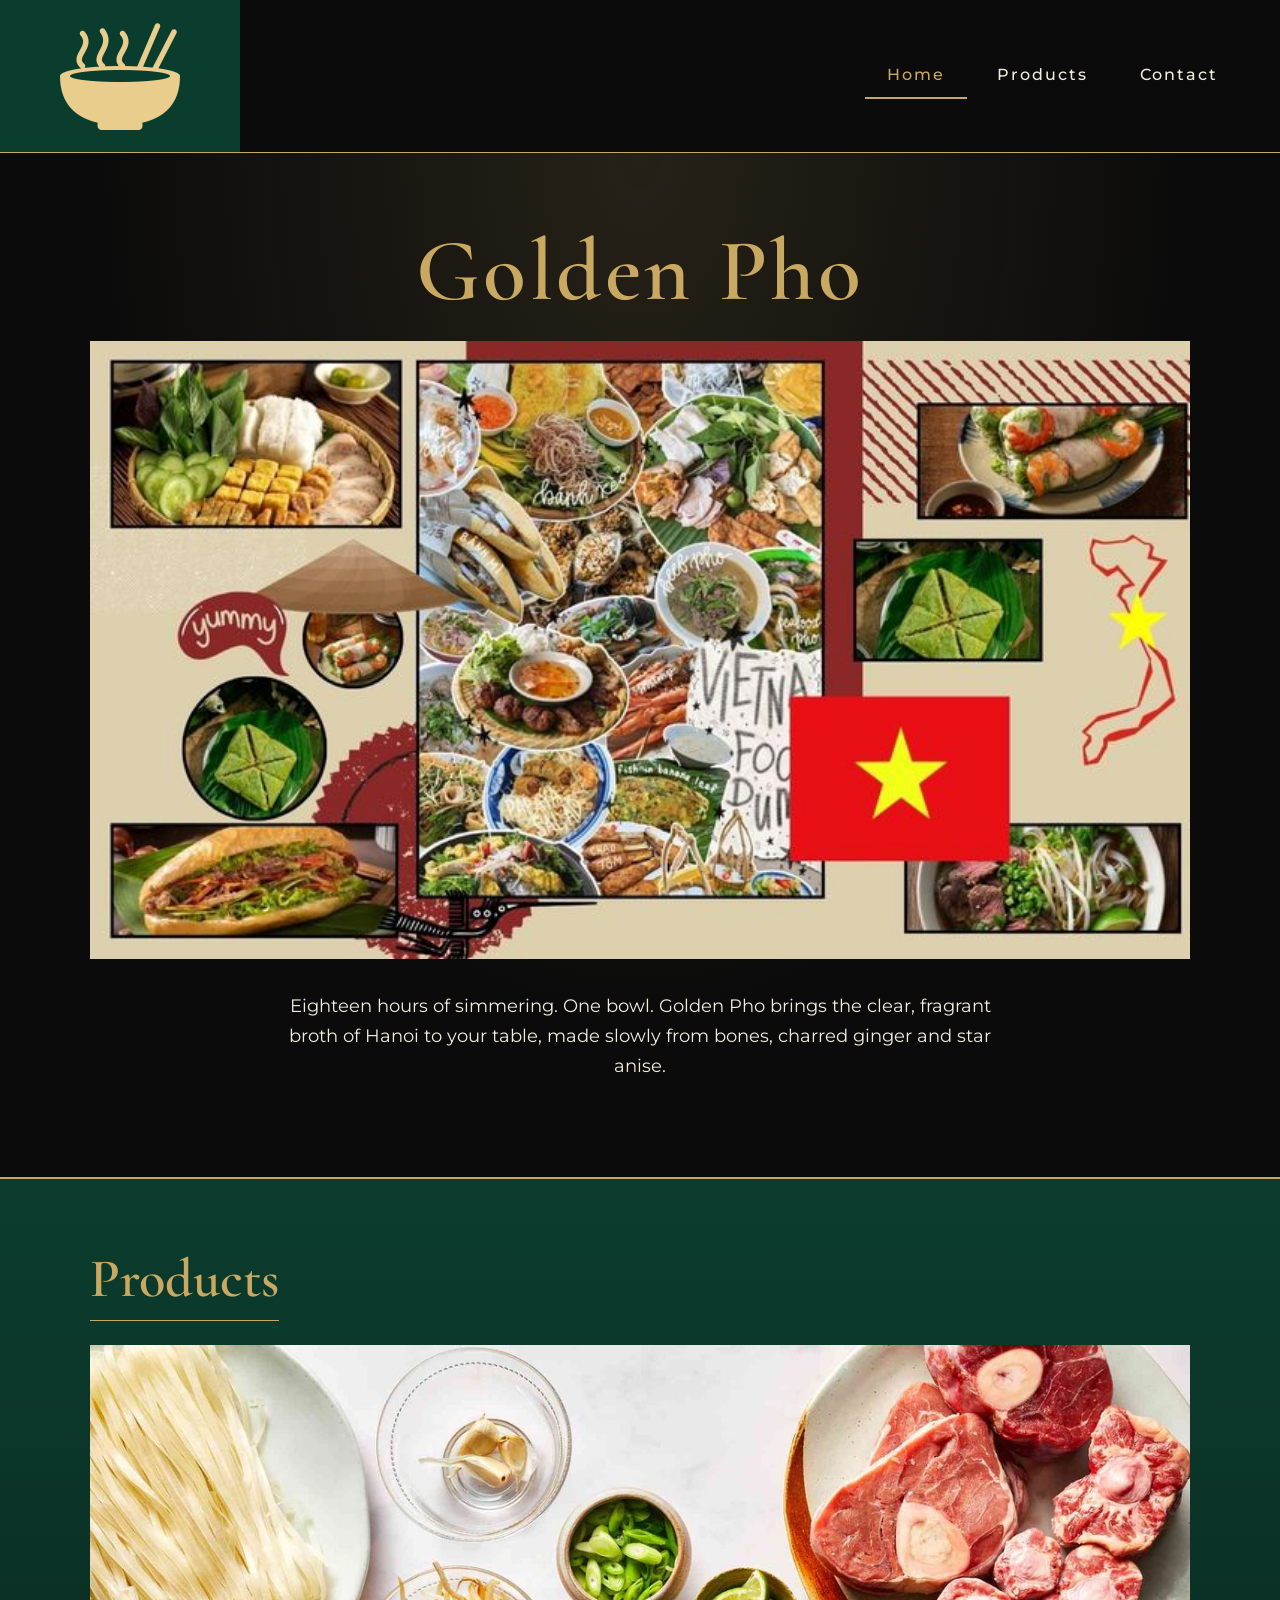
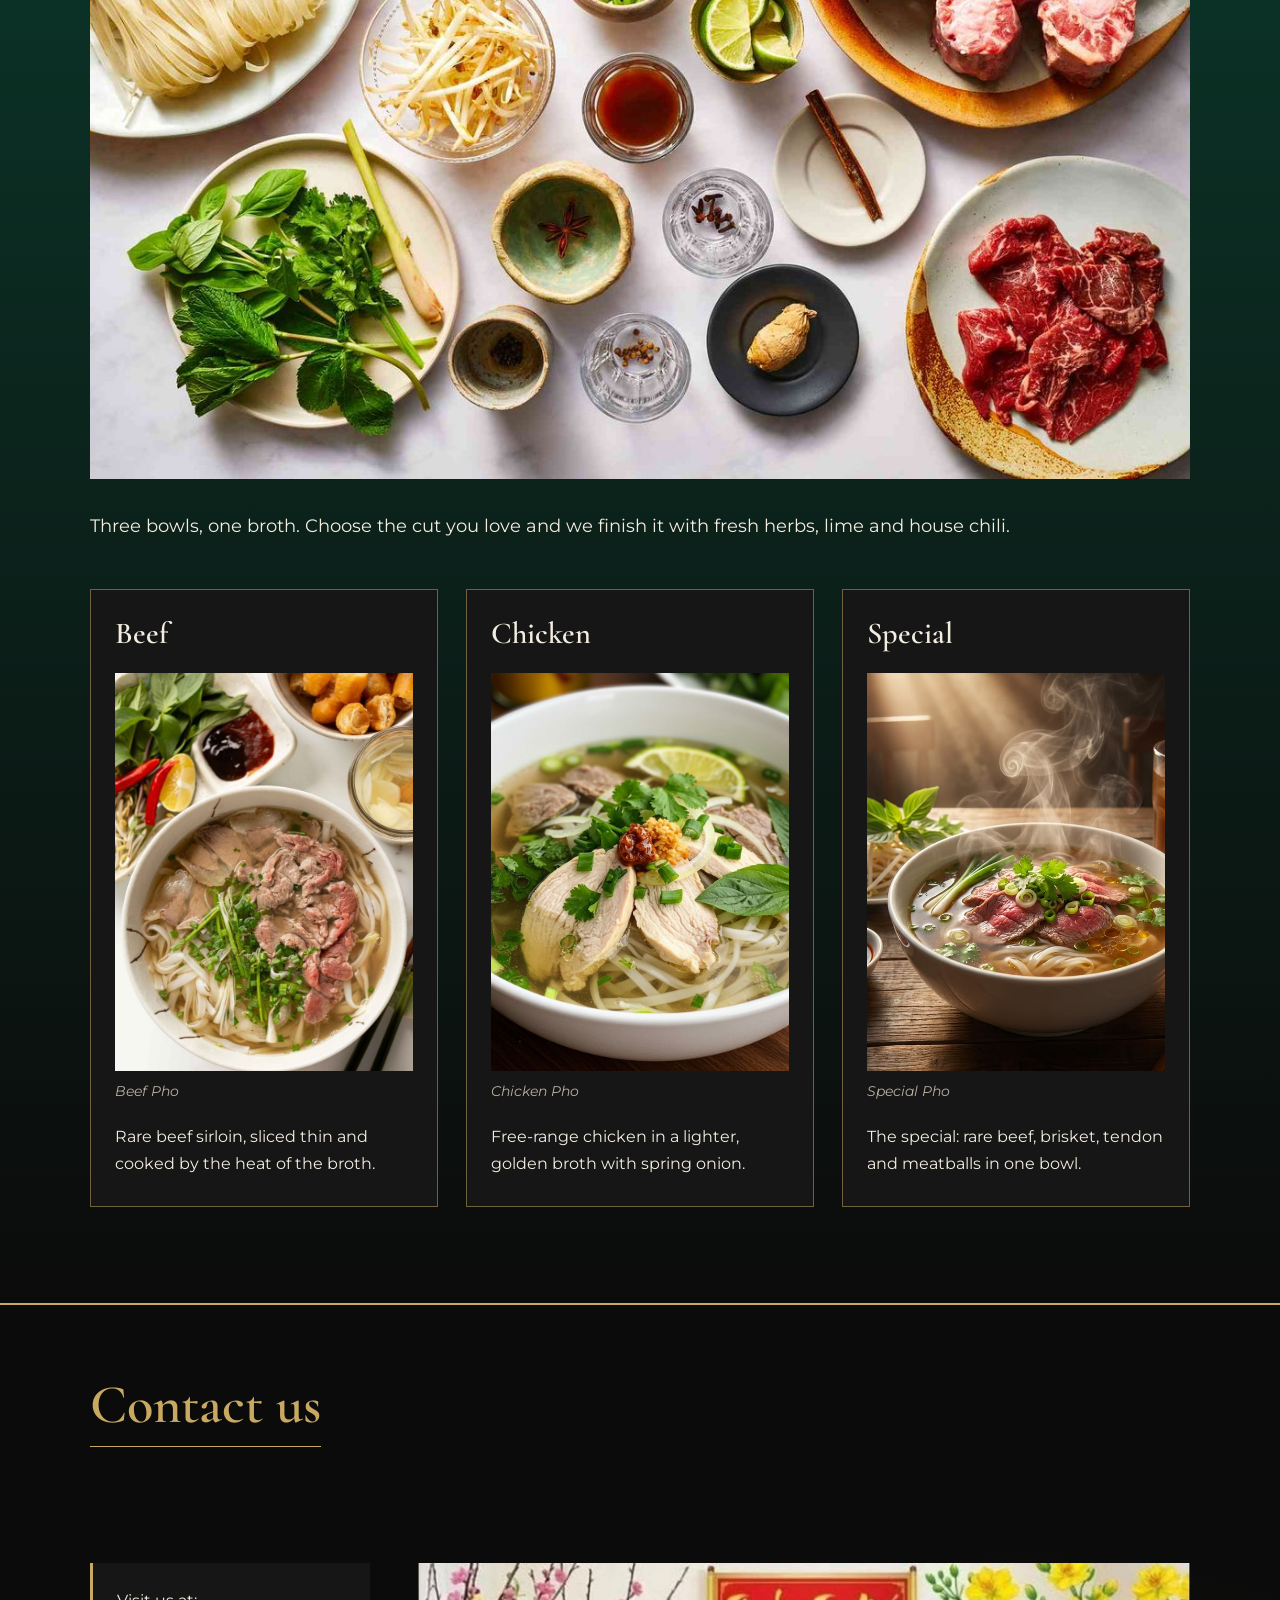
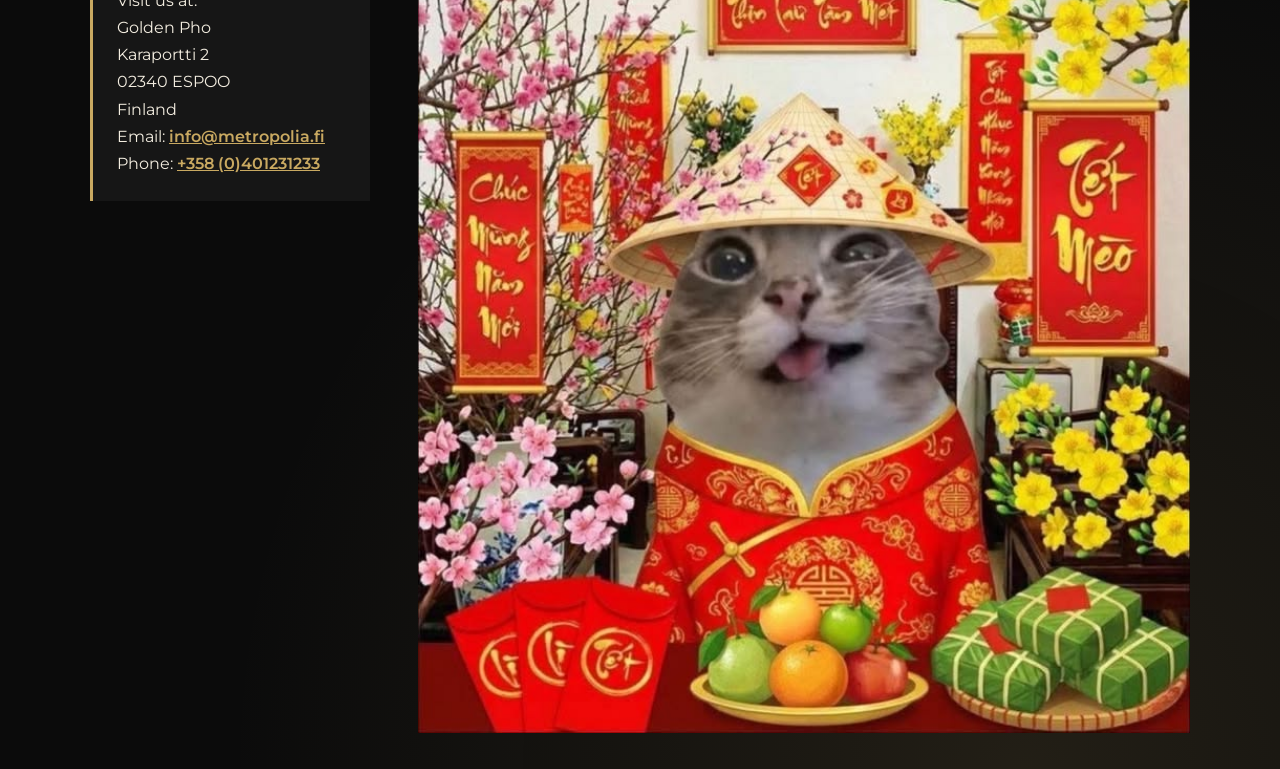
<file: index.html>
<!DOCTYPE html>
<html lang="en">
<head>
  <meta charset="UTF-8">
  <meta name="viewport" content="width=device-width, initial-scale=1.0">
  <meta name="description" content="Golden Pho - slow-simmered Vietnamese pho. Home, products and contact on one page.">
  <title>Golden Pho</title>
  <link rel="preconnect" href="https://fonts.googleapis.com">
  <link rel="preconnect" href="https://fonts.gstatic.com" crossorigin>
  <link href="https://fonts.googleapis.com/css2?family=Cormorant+Garamond:wght@600;700&amp;family=Montserrat:wght@400;500;600&amp;display=swap" rel="stylesheet">
  <link rel="stylesheet" href="css/style.css">
  <script>document.documentElement.className = "js";</script>
</head>
<body>
  <header class="site-header">
    <a class="logo" href="#home"><img src="img/logo.png" alt="Golden Pho logo" width="150" height="50"></a>
    <nav aria-label="Main">
      <ul>
        <li><a href="#home" class="active" aria-current="true">Home</a></li>
        <li><a href="#products">Products</a></li>
        <li><a href="#contact">Contact</a></li>
      </ul>
    </nav>
  </header>

  <main>
    <section id="home" class="section section-home">
      <div class="container">
        <h1 class="center reveal">Golden Pho</h1>
        <img class="hero reveal-img" src="img/hero.jpg" alt="Steaming bowl of pho" width="1600" height="700">
        <p class="intro center reveal">Eighteen hours of simmering. One bowl. Golden Pho brings the clear, fragrant broth of Hanoi to your table, made slowly from bones, charred ginger and star anise.</p>
      </div>
    </section>

    <section id="products" class="section section-products">
      <div class="container">
        <h2 class="section-title reveal">Products</h2>
        <img class="hero reveal-img" src="img/hero2.jpg" alt="Pho ingredients: herbs, noodles and spices" width="1600" height="560">
        <p class="intro left reveal">Three bowls, one broth. Choose the cut you love and we finish it with fresh herbs, lime and house chili.</p>
        <ul class="products">
          <li class="product reveal">
            <article>
              <h3>Beef</h3>
              <figure>
                <div class="frame"><img src="img/product1.jpg" alt="Bowl of pho with rare beef" width="600" height="800"></div>
                <figcaption>Beef Pho</figcaption>
              </figure>
              <p>Rare beef sirloin, sliced thin and cooked by the heat of the broth.</p>
            </article>
          </li>
          <li class="product reveal">
            <article>
              <h3>Chicken</h3>
              <figure>
                <div class="frame"><img src="img/product2.jpg" alt="Bowl of pho with chicken" width="600" height="800"></div>
                <figcaption>Chicken Pho</figcaption>
              </figure>
              <p>Free-range chicken in a lighter, golden broth with spring onion.</p>
            </article>
          </li>
          <li class="product reveal">
            <article>
              <h3>Special</h3>
              <figure>
                <div class="frame"><img src="img/product3.jpg" alt="Bowl of the special pho with mixed toppings" width="600" height="800"></div>
                <figcaption>Special Pho</figcaption>
              </figure>
              <p>The special: rare beef, brisket, tendon and meatballs in one bowl.</p>
            </article>
          </li>
        </ul>
      </div>
    </section>

    <section id="contact" class="section section-contact">
      <div class="container">
        <h2 class="section-title reveal">Contact us</h2>
        <div class="contact reveal">
          <address>
            Visit us at:<br>
            Golden Pho<br>
            Karaportti 2<br>
            02340 ESPOO<br>
            Finland<br>
            Email: <a href="mailto:info@metropolia.fi">info@metropolia.fi</a><br>
            Phone: <a href="tel:+358401231233">+358 (0)401231233</a>
          </address>
          <img src="img/map.jpg" alt="Map showing the Golden Pho location" width="1200" height="720">
        </div>
      </div>
    </section>
  </main>

  <script src="js/script.js" defer></script>
</body>
</html>
</file>
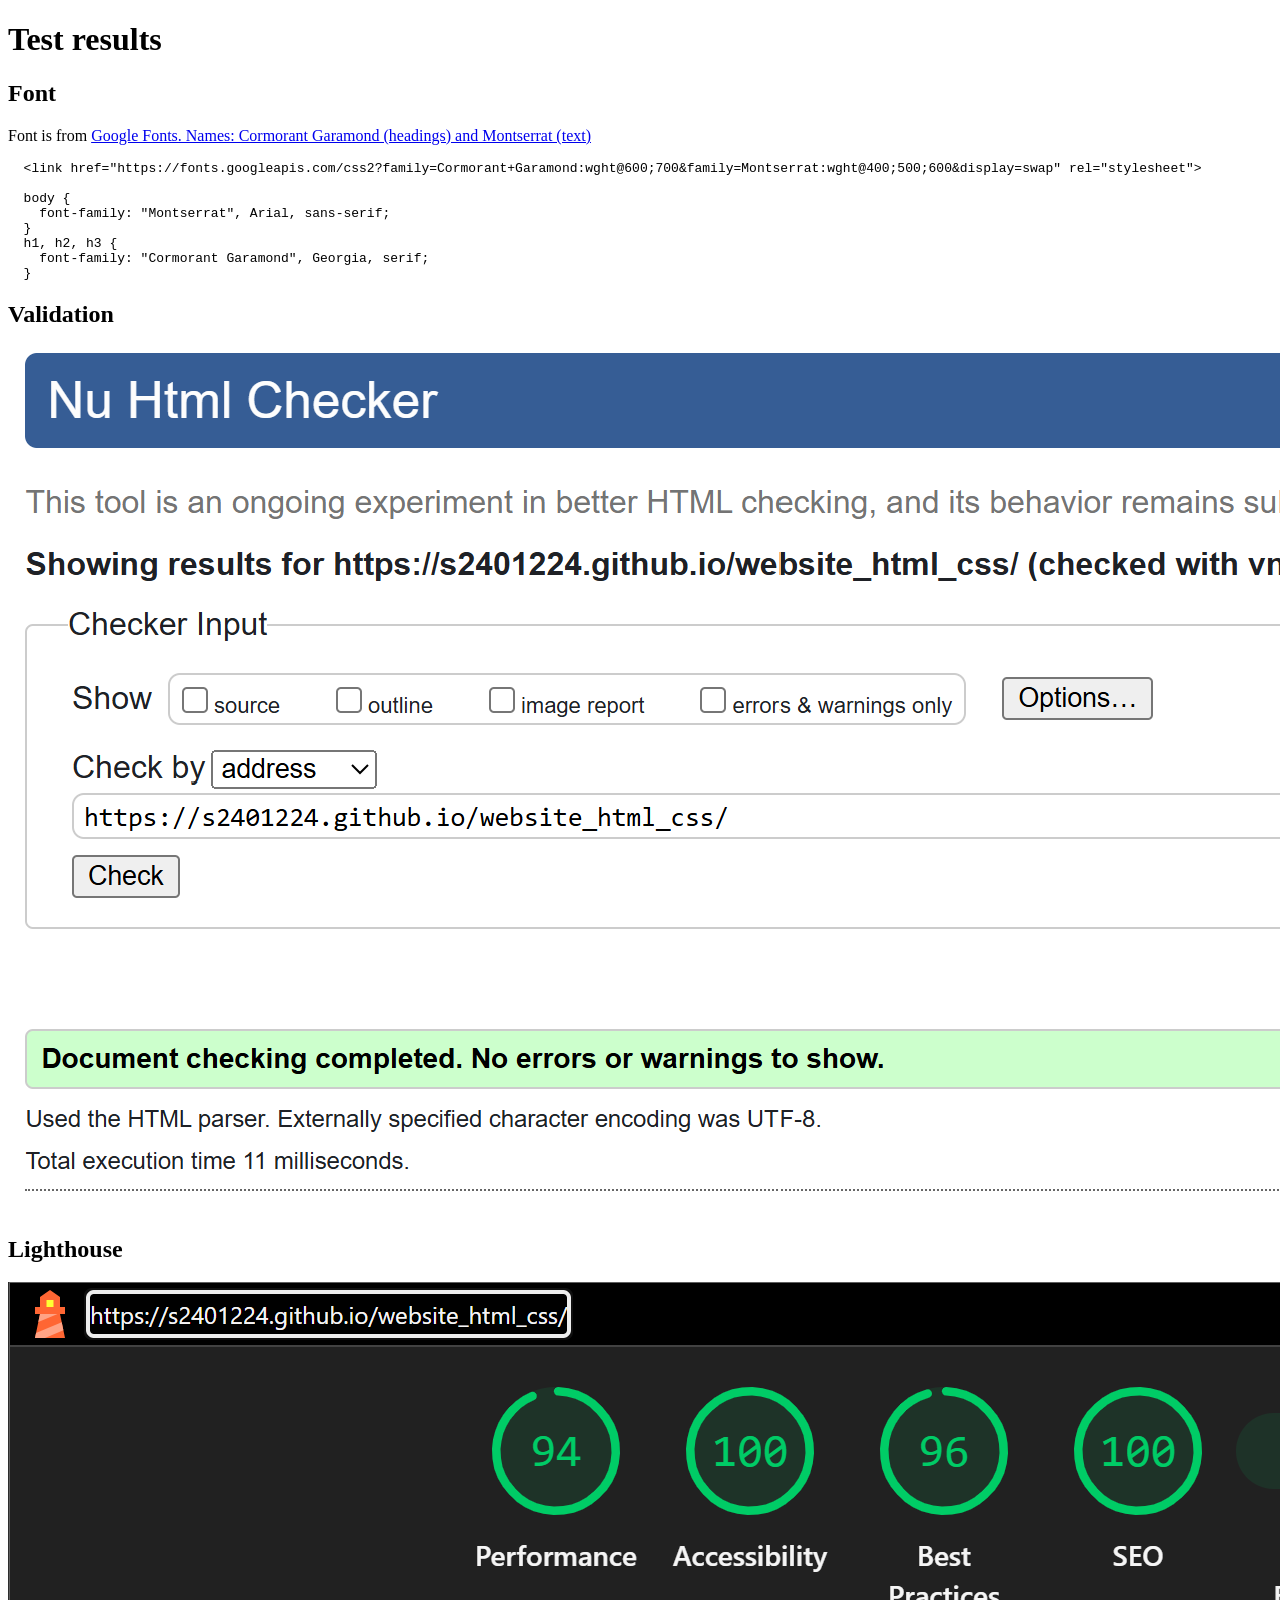
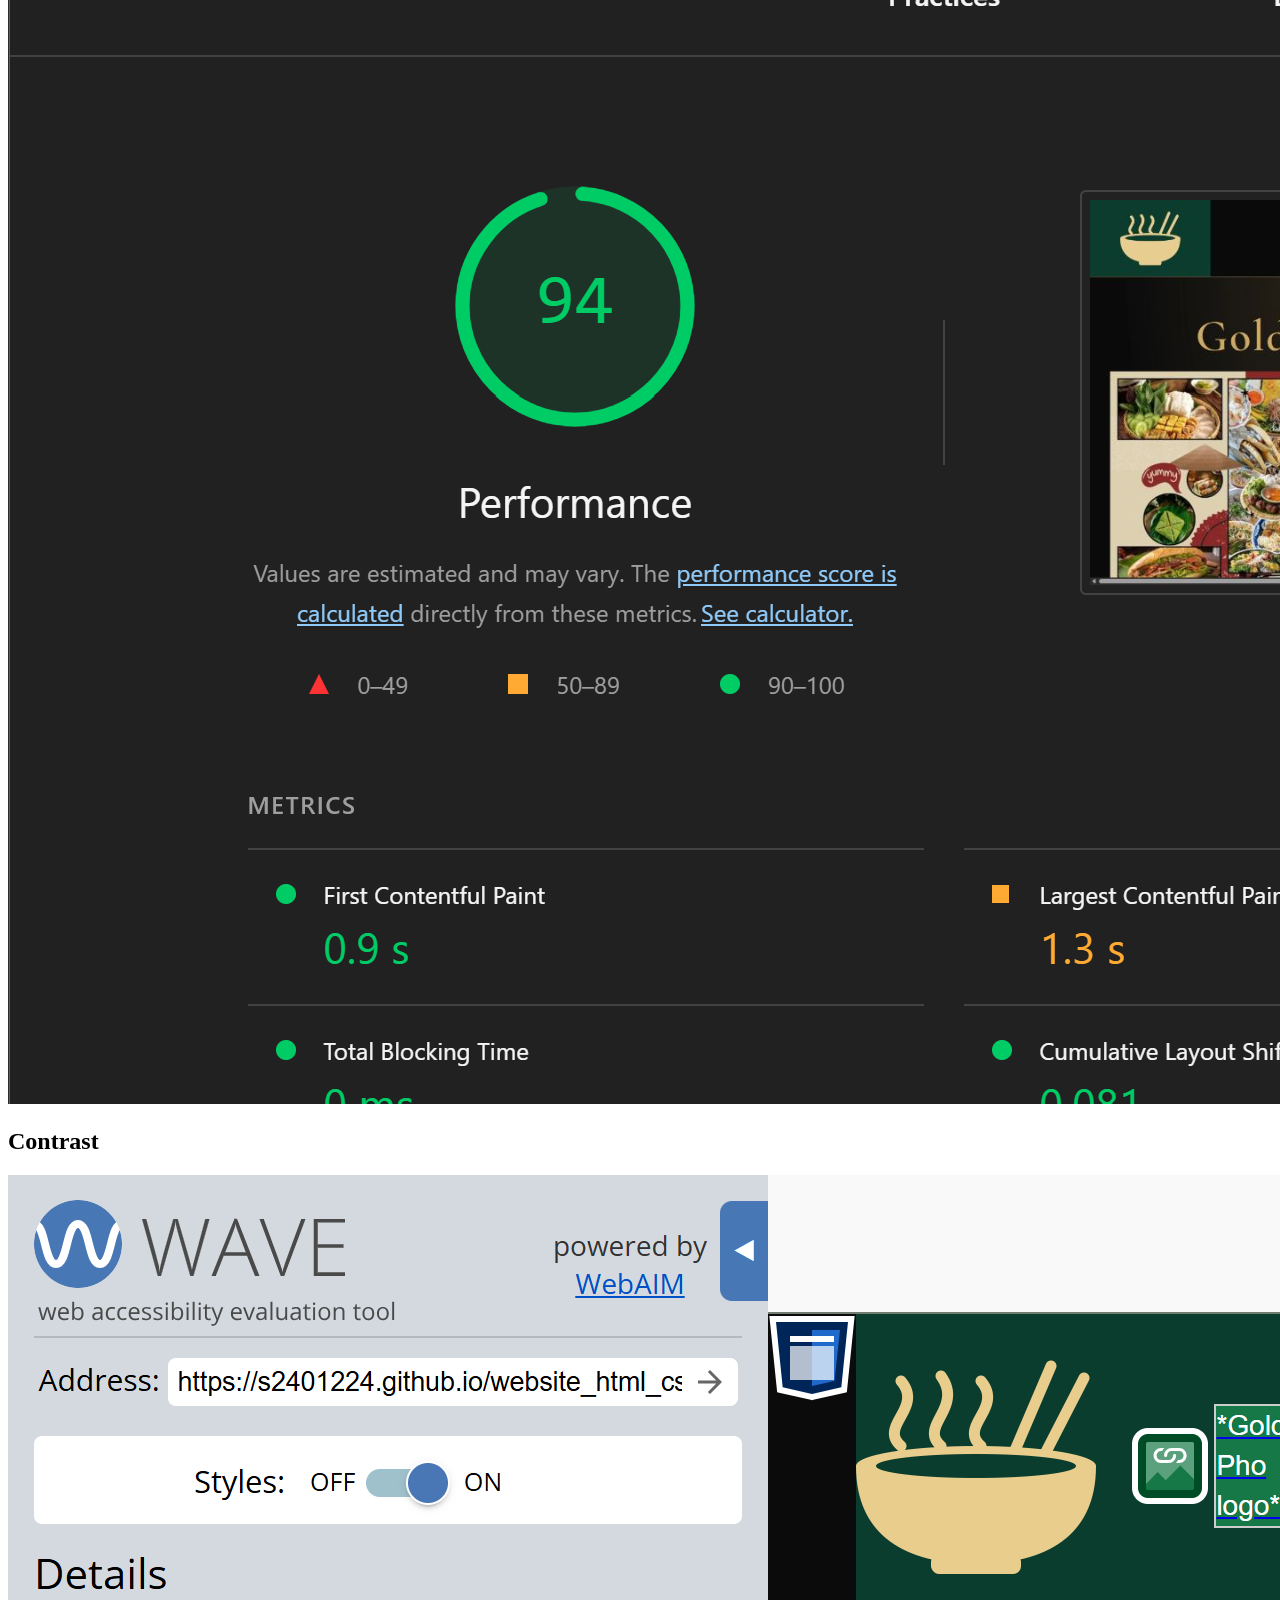
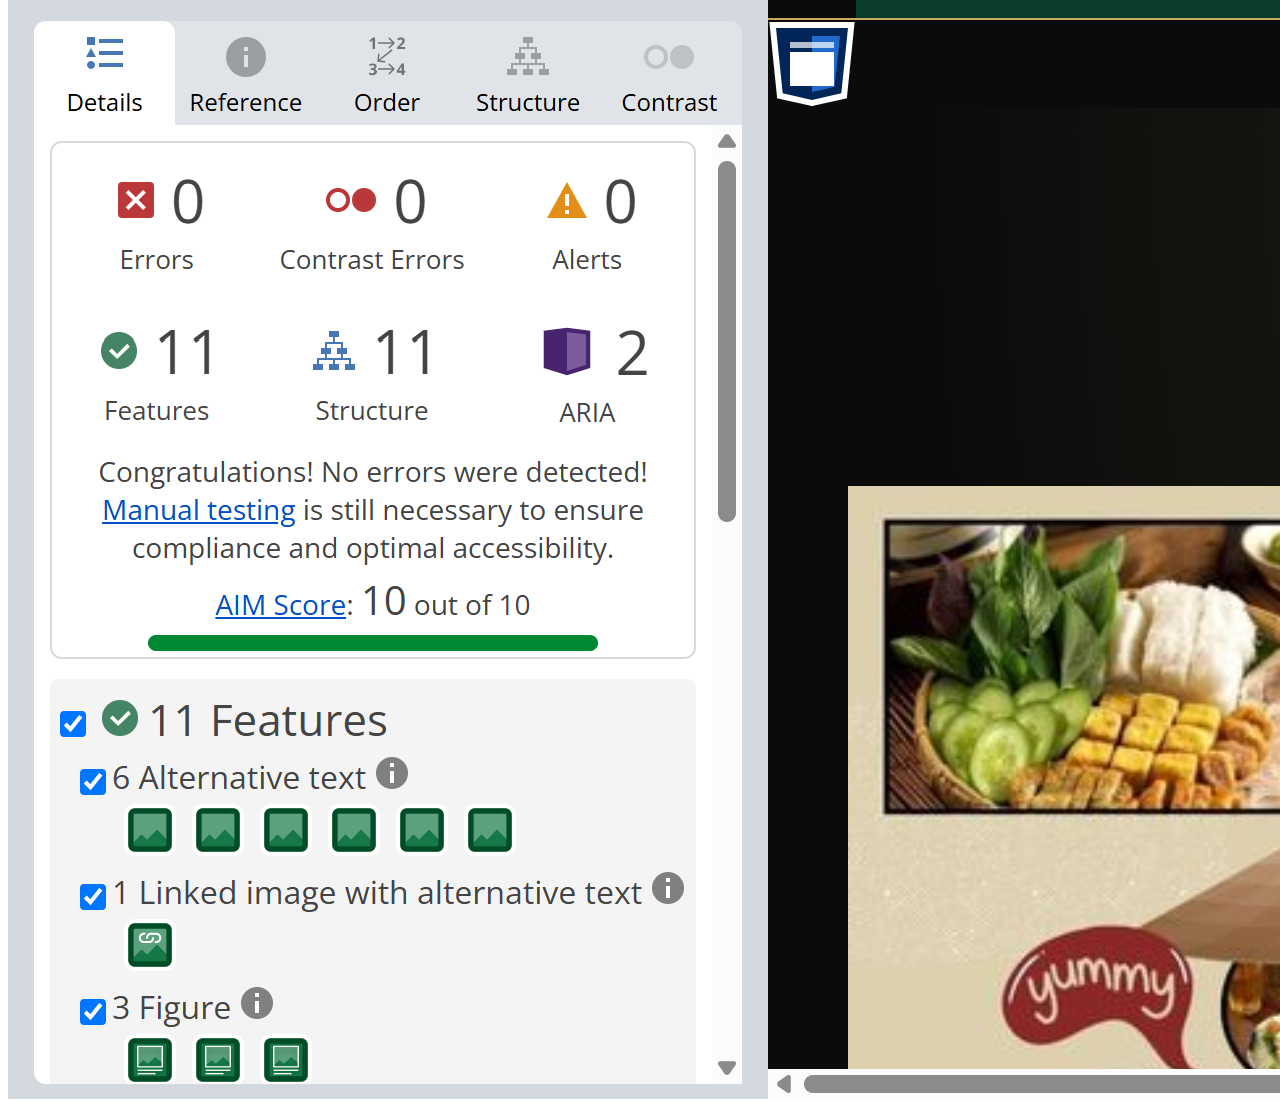
<file: screenshots.html>
<!DOCTYPE html>
<html lang="en">
<head>
  <meta charset="UTF-8">
  <meta name="viewport" content="width=device-width, initial-scale=1.0">
  <title>Results</title>
</head>
<body>
<h1>Test results</h1>
<h2>Font</h2>
<p>Font is from <a href="https://fonts.google.com/specimen/Cormorant+Garamond">Google Fonts. Names: Cormorant Garamond (headings) and Montserrat (text)</a></p>
<pre>
  &lt;link href="https://fonts.googleapis.com/css2?family=Cormorant+Garamond:wght@600;700&amp;family=Montserrat:wght@400;500;600&amp;display=swap" rel="stylesheet"&gt;

  body {
    font-family: "Montserrat", Arial, sans-serif;
  }
  h1, h2, h3 {
    font-family: "Cormorant Garamond", Georgia, serif;
  }
</pre>
<h2>Validation</h2>
<p><img src="img/validator.png" alt="HTML validator result: no errors"></p>
<h2>Lighthouse</h2>
<p><img src="img/lighthouse.png" alt="Lighthouse scores"></p>
<h2>Contrast</h2>
<p><img src="img/contrast.png" alt="WAVE contrast result: 0 contrast errors"></p>
</body>
</html>
</file>
<file: css/style.css>
/* Fonts: Cormorant Garamond (headings) + Montserrat (text), linked in index.html */
:root {
  --black: #0b0b0b;
  --charcoal: #161616;
  --green: #0b3d2e;
  --gold: #c9a961;
  --cream: #f3ede0;
  --muted: #b8b0a0;
  --header-h: 82px;
}

* {
  box-sizing: border-box;
}

html {
  scroll-behavior: smooth;
}

body {
  margin: 0;
  font-family: "Montserrat", Arial, sans-serif;
  font-size: 1rem;
  line-height: 1.7;
  color: var(--cream);
  background: var(--black);
}

img {
  max-width: 100%;
}

/* header */
.site-header {
  position: sticky;
  top: 0;
  z-index: 10;
  display: flex;
  justify-content: space-between;
  align-items: stretch;
  min-height: var(--header-h);
  background: var(--black);
  border-bottom: 1px solid var(--gold);
}

.logo {
  display: flex;
  align-items: center;
  justify-content: center;
  width: 240px;
  padding: 16px;
  background: var(--green);
}

.logo img {
  display: block;
  max-width: 100%;
  height: auto;
}

.site-header nav {
  display: flex;
  align-items: center;
}

.site-header ul {
  display: flex;
  gap: 8px;
  margin: 0;
  padding: 0 40px 0 0;
  list-style: none;
}

.site-header nav a {
  display: block;
  padding: 8px 22px;
  color: var(--cream);
  text-decoration: none;
  font-weight: 500;
  letter-spacing: .12em;
  border-bottom: 2px solid transparent;
  transition: color .3s, border-color .3s;
}

.site-header nav a:hover,
.site-header nav a:focus,
.site-header nav a.active {
  color: var(--gold);
  border-bottom-color: var(--gold);
}

/* sections */
.section {
  scroll-margin-top: var(--header-h);
  padding: 72px 40px 96px;
  min-height: calc(100vh - var(--header-h));
}

.section+.section {
  border-top: 2px solid var(--gold);
}

.container {
  max-width: 1100px;
  margin: 0 auto;
}

.section-home {
  background: radial-gradient(ellipse at 50% 0%, rgba(201, 169, 97, .14), transparent 60%), var(--black);
}

.section-products {
  background: linear-gradient(to bottom, var(--green), var(--black));
}

.section-contact {
  background: radial-gradient(ellipse at 80% 100%, rgba(201, 169, 97, .12), transparent 55%), var(--black);
}

h1,
h2,
h3 {
  font-family: "Cormorant Garamond", Georgia, serif;
  font-weight: 600;
  line-height: 1.05;
  margin: 0 0 24px;
}

h1 {
  font-size: 5.5rem;
  letter-spacing: .04em;
  color: var(--gold);
}

h2.section-title {
  font-size: 3.4rem;
  color: var(--gold);
  padding-bottom: 12px;
  border-bottom: 1px solid var(--gold);
  display: inline-block;
}

h3 {
  font-size: 1.9rem;
  color: var(--cream);
}

.center {
  text-align: center;
}

.hero {
  display: block;
  width: 100%;
  height: auto;
}

.intro {
  max-width: 720px;
  margin: 32px auto 0;
  font-size: 1.1rem;
  color: var(--cream);
}

.intro.left {
  max-width: none;
  margin-left: 0;
}

/* products */
.products {
  display: flex;
  gap: 28px;
  margin: 48px 0 0;
  padding: 0;
  list-style: none;
}

.product {
  flex: 1;
  padding: 28px 24px;
  background: var(--charcoal);
  border: 1px solid rgba(201, 169, 97, .5);
}

.product figure {
  margin: 0 0 20px;
}

.product .frame {
  overflow: hidden;
}

.product img {
  display: block;
  width: 100%;
  height: auto;
  aspect-ratio: 3 / 4;
  object-fit: cover;
  transition: transform 0.8s ease;
}

.product:hover img {
  transform: scale(1.06);
}

.product figcaption {
  margin-top: 8px;
  font-style: italic;
  color: var(--muted);
  font-size: .9rem;
}

.product p {
  margin: 0;
  color: var(--cream);
}

/* contact */
.contact {
  display: flex;
  gap: 48px;
  align-items: flex-start;
  margin-top: 32px;
}

.contact address {
  flex: 0 0 280px;
  font-style: normal;
  padding: 24px;
  background: var(--charcoal);
  border-left: 3px solid var(--gold);
}

.contact a {
  color: var(--gold);
  font-weight: 600;
}

.contact img {
  flex: 1;
  min-width: 0;
  height: auto;
}

/* scroll animations (only when JavaScript is running) */
.js .reveal {
  transform: translateY(60px);
  transition: transform 1s cubic-bezier(.2, .7, .2, 1);
}

.js .reveal.visible {
  transform: none;
}

.js .reveal-img {
  opacity: 0;
  transform: scale(1.12);
  transition: opacity 1.4s ease, transform 2s cubic-bezier(.2, .7, .2, 1);
}

.js .reveal-img.visible {
  opacity: 1;
  transform: none;
}

.js .products li:nth-child(2) {
  transition-delay: .15s;
}

.js .products li:nth-child(3) {
  transition-delay: .3s;
}

@media (prefers-reduced-motion: reduce) {
  html {
    scroll-behavior: auto;
  }

  .js .reveal,
  .js .reveal-img {
    opacity: 1;
    transform: none;
    transition: none;
  }
}
</file>
